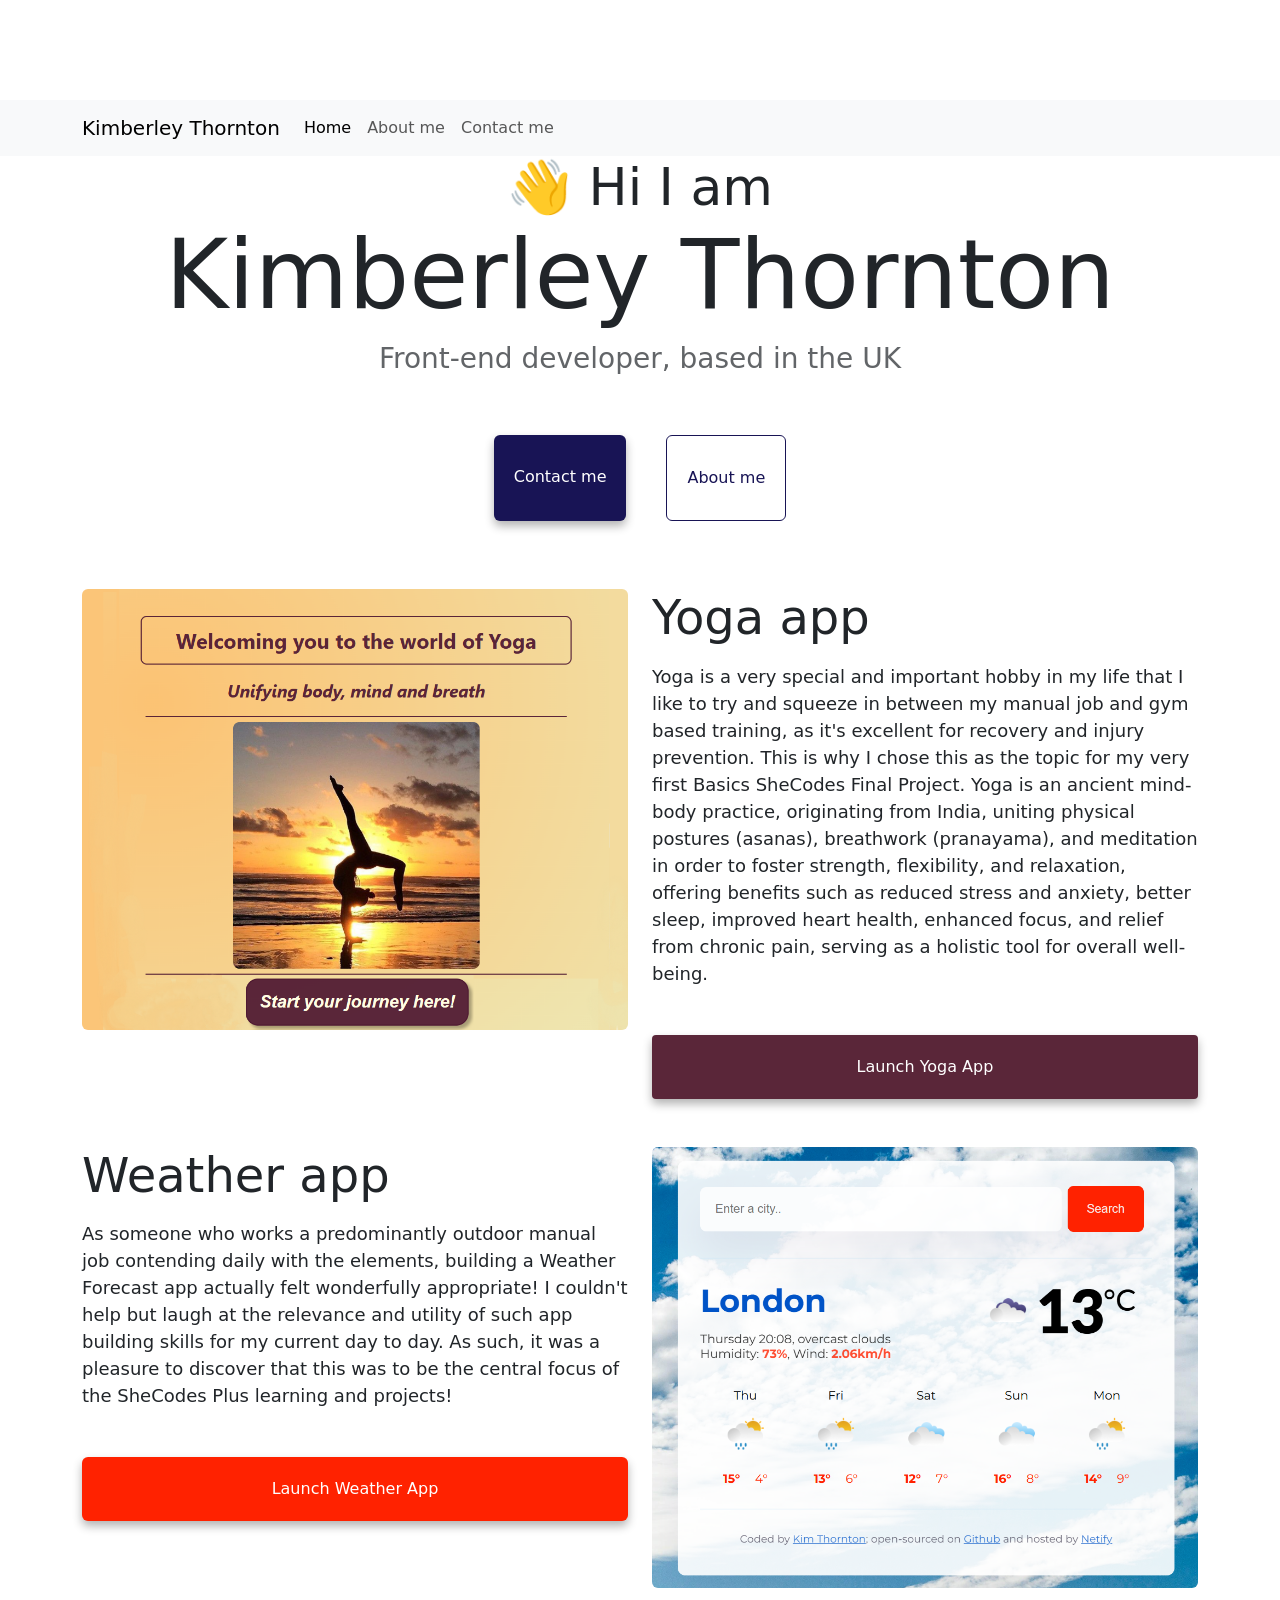
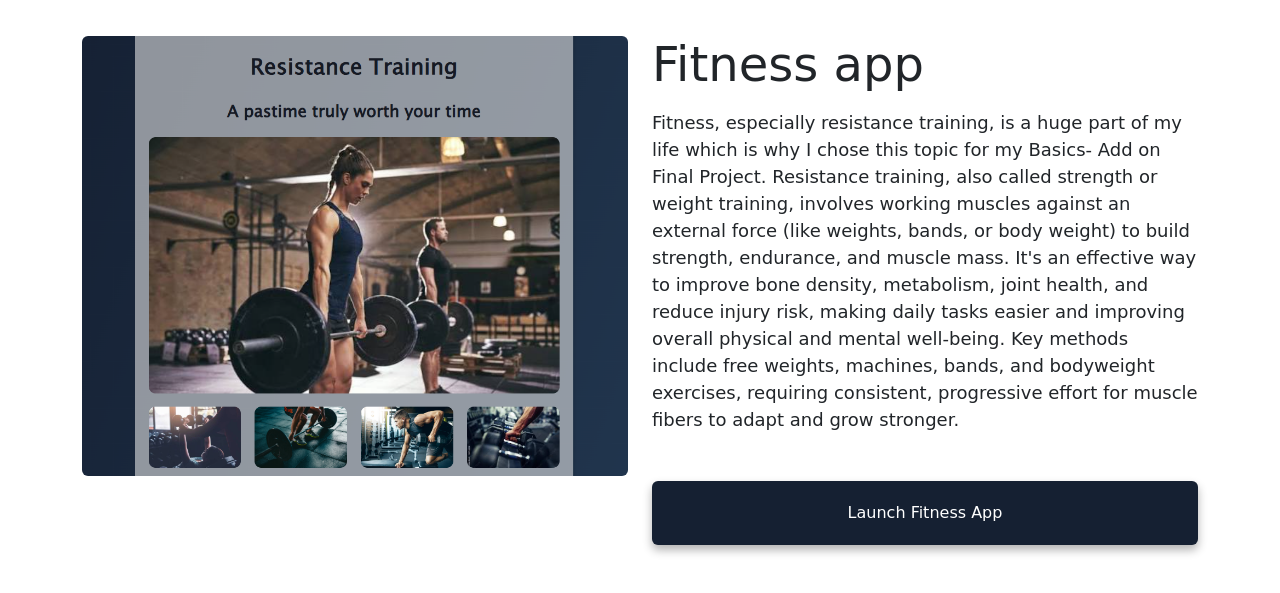
<file: index.html>
<!doctype html>
<html lang="en">
  <head>
    <meta charset="UTF-8" />
    <meta http-equiv="X-UA-Compatible" content="IE=edge" />
    <meta name="viewport" content="width=device-width, initial-scale=1.0" />
    <meta
      name="description"
      content="Homepage to Kimberley Thornton, a front-end developer based in the UK, showcasing her projects and skills acquired with SheCodes, as well as sharing contact details for inquiries"
    />
    <title>Homepage toKimberley Thornton, Front End Developer</title>
    <link
      href="https://cdn.jsdelivr.net/npm/bootstrap@5.0.0-beta2/dist/css/bootstrap.min.css"
      rel="stylesheet"
      integrity="sha384-BmbxuPwQa2lc/FVzBcNJ7UAyJxM6wuqIj61tLrc4wSX0szH/Ev+nYRRuWlolflfl"
      crossorigin="anonymous"
    />
    <script
      src="https://cdn.jsdelivr.net/npm/bootstrap@5.0.0-beta2/dist/js/bootstrap.bundle.min.js"
      integrity="sha384-b5kHyXgcpbZJO/tY9Ul7kGkf1S0CWuKcCD38l8YkeH8z8QjE0GmW1gYU5S9FOnJ0"
      crossorigin="anonymous"
    ></script>
    <link rel="stylesheet" href="/css/style.css" />
  </head>
  <body>
    <nav class="navbar navbar-expand-lg navbar-light bg-light fixed-end">
      <div class="container">
        <a class="navbar-brand" href="index.html" title="Homepage"
          >Kimberley Thornton</a
        >
        <button
          class="navbar-toggler"
          type="button"
          data-bs-toggle="collapse"
          data-bs-target="#navbarNav"
          aria-controls="navbarNav"
          aria-expanded="false"
          aria-label="Toggle navigation"
        >
          <span class="navbar-toggler-icon"></span>
        </button>
        <div class="collapse navbar-collapse" id="navbarNav">
          <ul class="navbar-nav">
            <li class="nav-item">
              <a
                class="nav-link active"
                aria-current="page"
                href="index.html"
                title="Homepage"
                >Home</a
              >
            </li>
            <li class="nav-item">
              <a class="nav-link" title="About Kimberley Thornton">About me</a>
            </li>
            <li class="nav-item">
              <a
                class="nav-link"
                href="about.html#contact"
                title="Contact Kimberley Thornton"
                >Contact me</a
              >
            </li>
          </ul>
        </div>
      </div>
    </nav>
    <h1 class="greeting-header text-center">👋 Hi I am</h1>
    <h2 class="name-header text-center">Kimberley Thornton</h2>
    <h3 class="role-header text-center">
      Front-end developer, based in the UK
    </h3>
    <div class="navigation-links mb-5">
      <a
        href="about.html#contact"
        class="primary-link"
        title="Contact Kimberley Thornton"
        >Contact me</a
      >
      <a
        href="about.html"
        class="secondary-link"
        title="About Kimberley Thornton"
        >About me</a
      >
    </div>
    <div class="container">
      <div class="row">
        <div class="col-md-6">
          <img
            src="images/yoga2.png"
            class="img-fluid rounded d-none d-md-block"
          />
        </div>
        <div class="col-md-6">
          <h2 class="app-headings mb-3">Yoga app</h2>
          <p>
            Yoga is a very special and important hobby in my life that I like to
            try and squeeze in between my manual job and gym based training, as
            it's excellent for recovery and injury prevention. This is why I
            chose this as the topic for my very first Basics SheCodes Final
            Project. Yoga is an ancient mind-body practice, originating from
            India, uniting physical postures (asanas), breathwork (pranayama),
            and meditation in order to foster strength, flexibility, and
            relaxation, offering benefits such as reduced stress and anxiety,
            better sleep, improved heart health, enhanced focus, and relief from
            chronic pain, serving as a holistic tool for overall well-being.
          </p>
          <div class="mt-5">
            <a href="#" class="yoga-link" title="Yoga Project"
              >Launch Yoga App</a
            >
          </div>
        </div>
      </div>
      <div class="row mt-5">
        <div class="col-md-6">
          <h2 class="app-headings mb-3">Weather app</h2>
          <p>
            As someone who works a predominantly outdoor manual job contending
            daily with the elements, building a Weather Forecast app actually
            felt wonderfully appropriate! I couldn't help but laugh at the
            relevance and utility of such app building skills for my current day
            to day. As such, it was a pleasure to discover that this was to be
            the central focus of the SheCodes Plus learning and projects!
          </p>
          <div class="mt-5">
            <a href="#" class="weather-link" title="Weather Project"
              >Launch Weather App</a
            >
          </div>
        </div>
        <div class="col-md-6">
          <img
            src="images/weather2.png"
            class="img-fluid rounded d-none d-md-block"
          />
        </div>
      </div>
      <div class="row mt-5">
        <div class="col-md-6">
          <img
            src="images/fitness.png"
            class="img-fluid rounded d-none d-md-block"
          />
        </div>
        <div class="col-md-6">
          <h2 class="app-headings mb-3">Fitness app</h2>
          <p>
            Fitness, especially resistance training, is a huge part of my life
            which is why I chose this topic for my Basics- Add on Final Project.
            Resistance training, also called strength or weight training,
            involves working muscles against an external force (like weights,
            bands, or body weight) to build strength, endurance, and muscle
            mass. It's an effective way to improve bone density, metabolism,
            joint health, and reduce injury risk, making daily tasks easier and
            improving overall physical and mental well-being. Key methods
            include free weights, machines, bands, and bodyweight exercises,
            requiring consistent, progressive effort for muscle fibers to adapt
            and grow stronger.
          </p>
          <div class="mt-5">
            <a href="#" class="fitness-link" title="Fitness Project"
              >Launch Fitness App</a
            >
            <br />
            <br />
          </div>
        </div>
      </div>
    </div>
  </body>
</html>
</file>
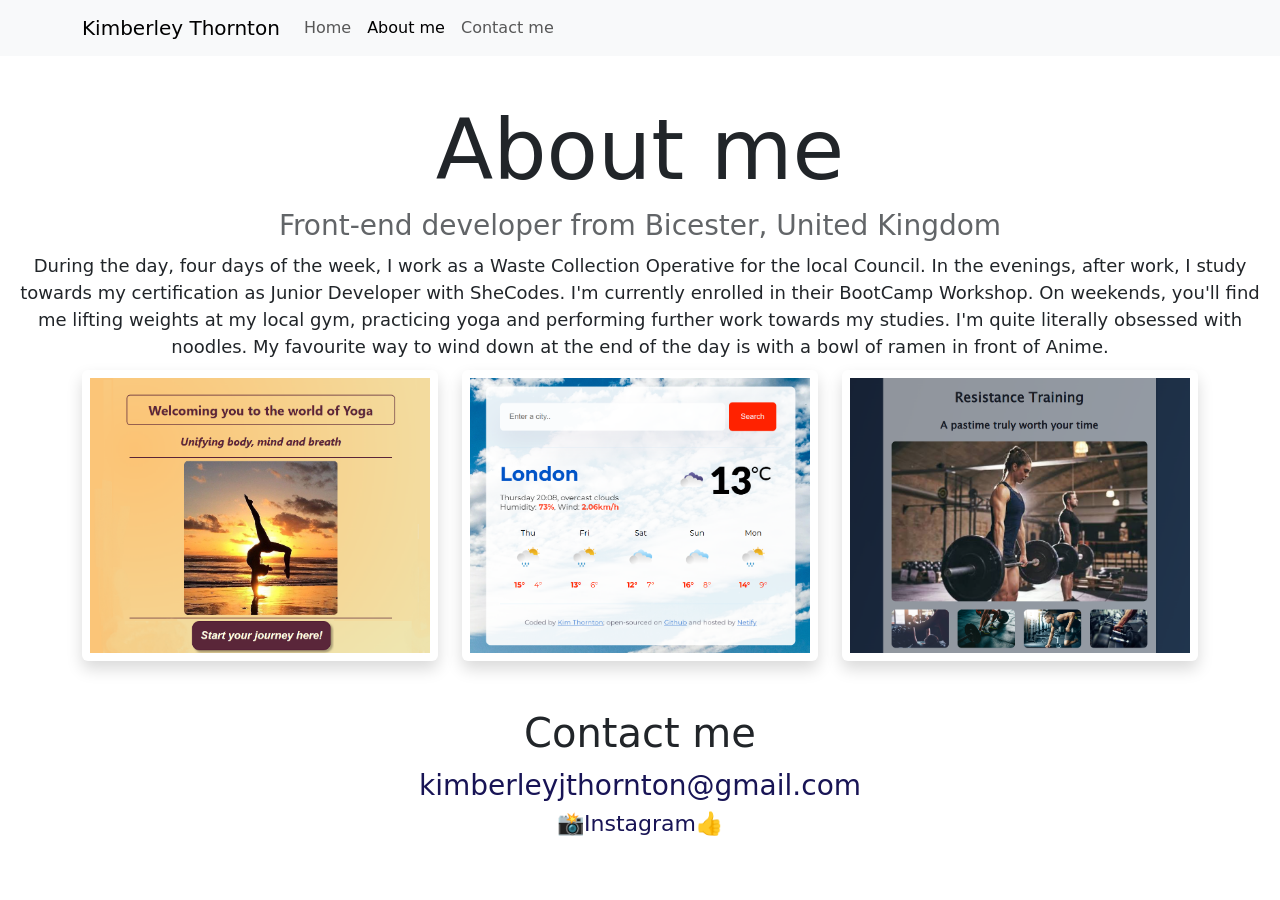
<file: about.html>
<!doctype html>
<html lang="en">
  <head>
    <meta charset="UTF-8" />
    <meta http-equiv="X-UA-Compatible" content="IE=edge" />
    <meta name="viewport" content="width=device-width, initial-scale=1.0" />
    <meta
      name="description"
      content="About Kimberley Thornton, a front-end developer based in the UK"
    />
    <link
      href="https://cdn.jsdelivr.net/npm/bootstrap@5.0.0-beta2/dist/css/bootstrap.min.css"
      rel="stylesheet"
      integrity="sha384-BmbxuPwQa2lc/FVzBcNJ7UAyJxM6wuqIj61tLrc4wSX0szH/Ev+nYRRuWlolflfl"
      crossorigin="anonymous"
    />
    <script
      src="https://cdn.jsdelivr.net/npm/bootstrap@5.0.0-beta2/dist/js/bootstrap.bundle.min.js"
      integrity="sha384-b5kHyXgcpbZJO/tY9Ul7kGkf1S0CWuKcCD38l8YkeH8z8QjE0GmW1gYU5S9FOnJ0"
      crossorigin="anonymous"
    ></script>
    <link rel="stylesheet" href="/css/style.css" />
    <title>
      A little background information about Kimberley Thornton, Front End
      Developer based in the UK
    </title>
  </head>
  <body>
    <nav class="navbar navbar-expand-lg navbar-light bg-light fixed-top">
      <div class="container">
        <a class="navbar-brand" href="index.html">Kimberley Thornton</a>
        <button
          class="navbar-toggler"
          type="button"
          data-bs-toggle="collapse"
          data-bs-target="#navbarNav"
          aria-controls="navbarNav"
          aria-expanded="false"
          aria-label="Toggle navigation"
        >
          <span class="navbar-toggler-icon"></span>
        </button>
        <div class="collapse navbar-collapse" id="navbarNav">
          <ul class="navbar-nav">
            <li class="nav-item">
              <a class="nav-link" aria-current="page" href="index.html">Home</a>
            </li>
            <li class="nav-item">
              <a class="nav-link active" href="about.html">About me</a>
            </li>
            <li class="nav-item">
              <a class="nav-link" href="about.html#contact">Contact me</a>
            </li>
          </ul>
        </div>
      </div>
    </nav>
    <h1 class="about-h1 text-center">About me</h1>
    <h3 class="role-header text-center mt-0">
      Front-end developer from Bicester, United Kingdom
    </h3>
    <div class="about-paragraphs text-center">
      <p>
        During the day, four days of the week, I work as a Waste Collection
        Operative for the local Council. In the evenings, after work, I study
        towards my certification as Junior Developer with SheCodes. I'm
        currently enrolled in their BootCamp Workshop. On weekends, you'll find
        me lifting weights at my local gym, practicing yoga and performing
        further work towards my studies. I'm quite literally obsessed with
        noodles. My favourite way to wind down at the end of the day is with a
        bowl of ramen in front of Anime.
      </p>
    </div>
    <div class="container">
      <div class="row">
        <div class="col-sm-4">
          <img
            src="/images/yoga2.png"
            class="img-fluid p-2 mb-4 shadow rounded"
            alt="Yoga project"
          />
        </div>
        <div class="col-sm-4">
          <img
            src="/images/weather2.png"
            class="img-fluid p-2 mb-4 shadow rounded"
            alt="Weather project"
          />
        </div>
        <div class="col-sm-4">
          <img
            src="/images/fitness.png"
            class="img-fluid p-2 mb-4 shadow rounded"
            alt="Fitness project"
          />
        </div>
      </div>
    </div>
    <br />
    <div id="contact">
      <h2 class="text-center fs-1">Contact me</h2>
      <a href="mailto:kimberleyjthornton@gmail.com" class="email-link">
        kimberleyjthornton@gmail.com
      </a>
      <div class="instagram-display">
        📸<a
          href="https://www.instagram.com/kimberleythornton_/"
          title="Kimberley Thornton's Instagram"
          target="_blank"
          class="instagram-link"
          >Instagram</a
        >👍
      </div>
      <br />
      <br />
    </div>
  </body>
</html>
</file>
<file: css/style.css>
:root {
  --primary-color: #181455;
  --secondary-color: #f5f2fe;
  --box-shadow: 0 5px 10px rgba(0, 0, 0, 0.3);
}

body {
  margin-top: 100px;
}

.greeting-header {
  font-size: 52px;
  margin-bottom: 0;
}

.name-header {
  font-size: 96px;
  margin-top: 0;
}

.role-header {
  font-size: 28px;
  margin-bottom: 2px;
  opacity: 0.7;
}

p {
  font-size: 18px;
  line-height: 1.5;
}

.app-headings h1,
h2,
h3 {
  font-size: 48px;
}

.about-h1 {
  font-size: 84px;
}

.navigation-links {
  display: flex;
  margin-top: 40px;
  justify-content: center;
}

.navigation-links a {
  margin: 20px;
}

.primary-link,
.primary-link:hover {
  border-radius: 6px;
  font-size: 16px;
  padding: 30px 20px;
  text-decoration: none;
  background: var(--primary-color);
  box-shadow: var(--box-shadow);
  color: white;
}

.primary-link:hover {
  text-decoration: none;
}

.secondary-link,
.secondary-link:hover {
  border-radius: 6px;
  font-size: 16px;
  padding: 30px 20px;
  text-decoration: none;
  color: var(--primary-color);
  border: 1px solid var(--primary-color);
}

.yoga-link {
  border-radius: 4px;
  font-size: 16px;
  padding: 20px 15px;
  text-decoration: none;
  background: #5a2639;
  box-shadow: var(--box-shadow);
  color: white;
}

.weather-link {
  border-radius: 6px;
  font-size: 16px;
  padding: 20px 15px;
  text-decoration: none;
  background: #ff2200;
  box-shadow: var(--box-shadow);
  color: white;
}

.fitness-link {
  border-radius: 6px;
  font-size: 16px;
  padding: 20px 15px;
  text-decoration: none;
  background: #152032;
  box-shadow: var(--box-shadow);
  color: white;
}

.about-paragraphs p {
  margin: 10px;
}

.email-link {
  display: flex;
  justify-content: center;
  color: var(--primary-color);
  font-size: 28px;
  text-decoration: none;
}

.email-link:hover,
.instagram-link:hover {
  text-decoration: underline;
}

.instagram-link,
a {
  display: flex;
  justify-content: center;
  color: var(--primary-color);
  font-size: 22px;
  margin: 0;
  text-decoration: none;
}

.instagram-display {
  display: flex;
  justify-content: center;
  font-size: 22px;
}

@media (max-width: 600px) {
  .greeting-header {
    font-size: 32px;
  }
  .name-header,
  .about-h1 {
    font-size: 48px;
  }
  .role-header {
    font-size: 20px;
  }
  .app-headings {
    font-size: 32px;
    text-align: center;
  }
  p {
    font-size: 16px;
    text-align: center;
    margin-top: 0;
    margin-bottom: 1rem;
  }
  .yoga-link,
  .weather-link,
  .fitness-link {
    display: block;
    text-align: center;
    margin: 0;
  }
}
</file>
